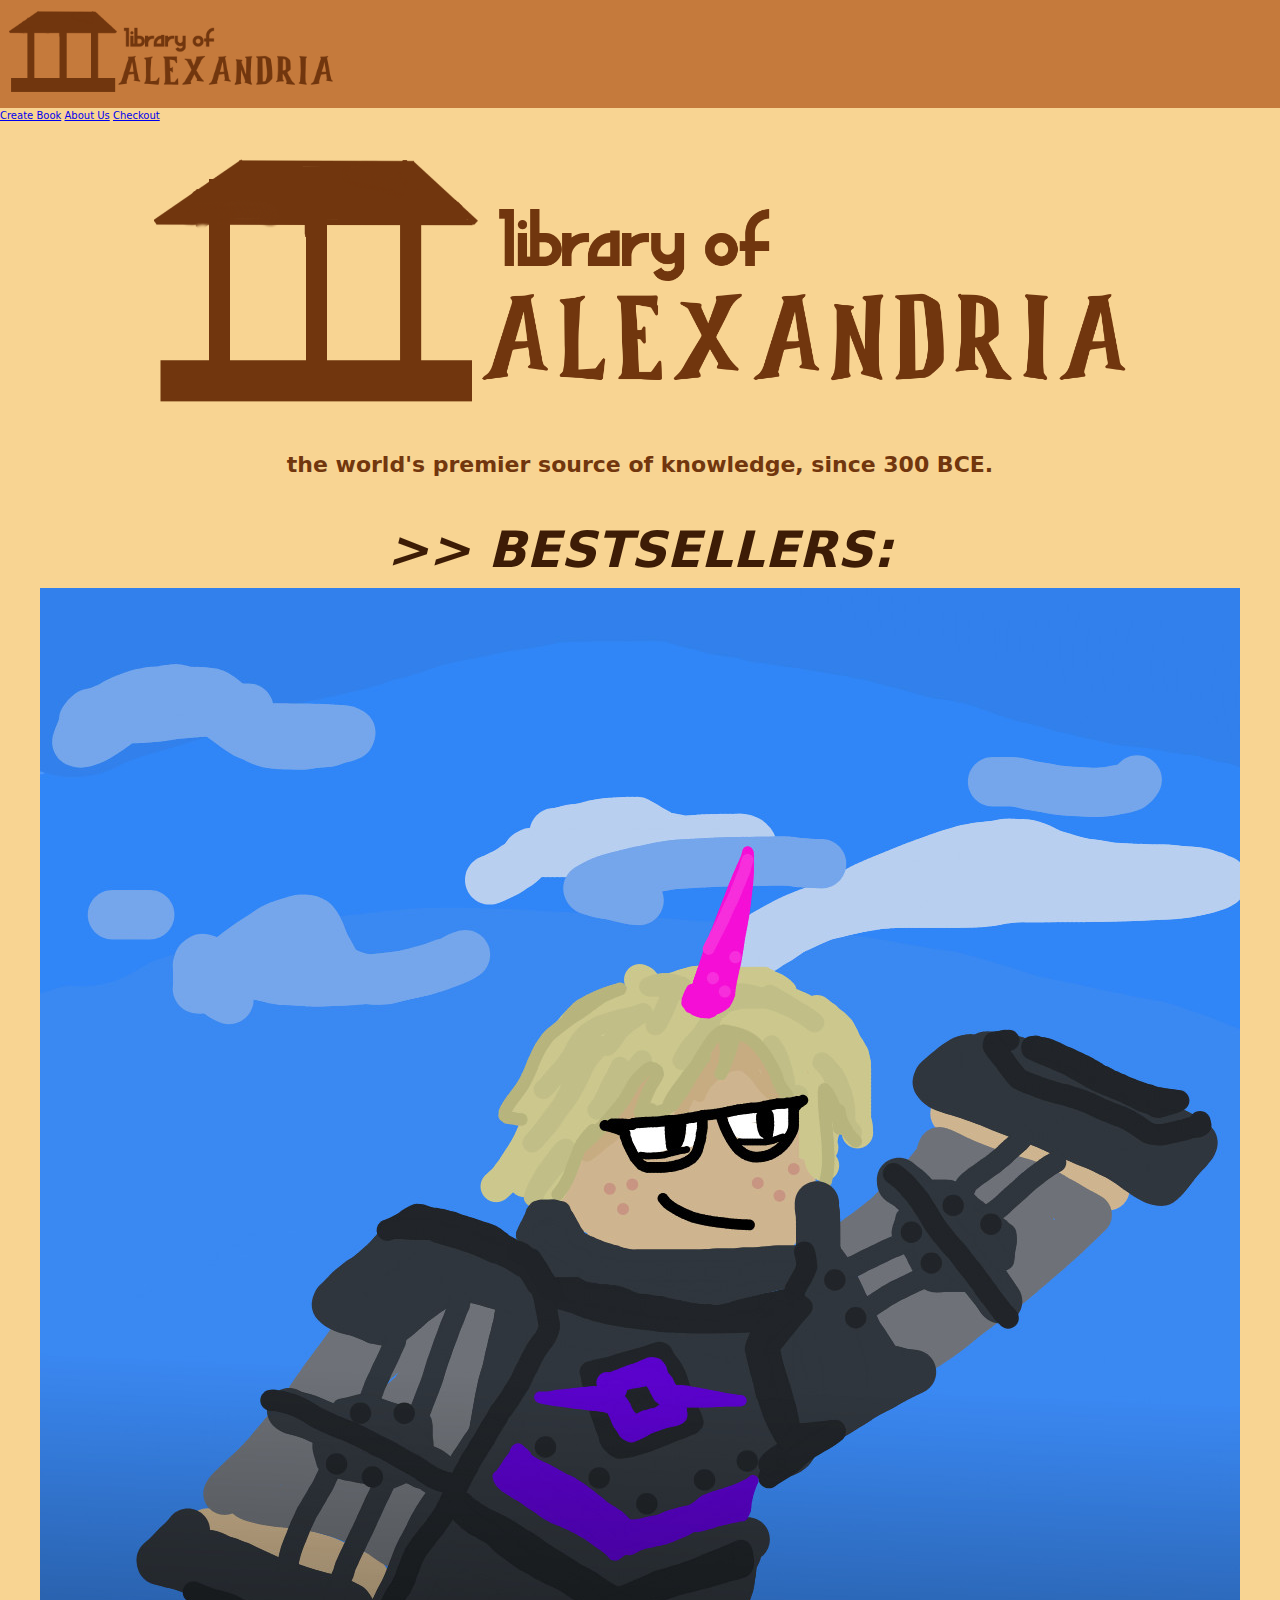
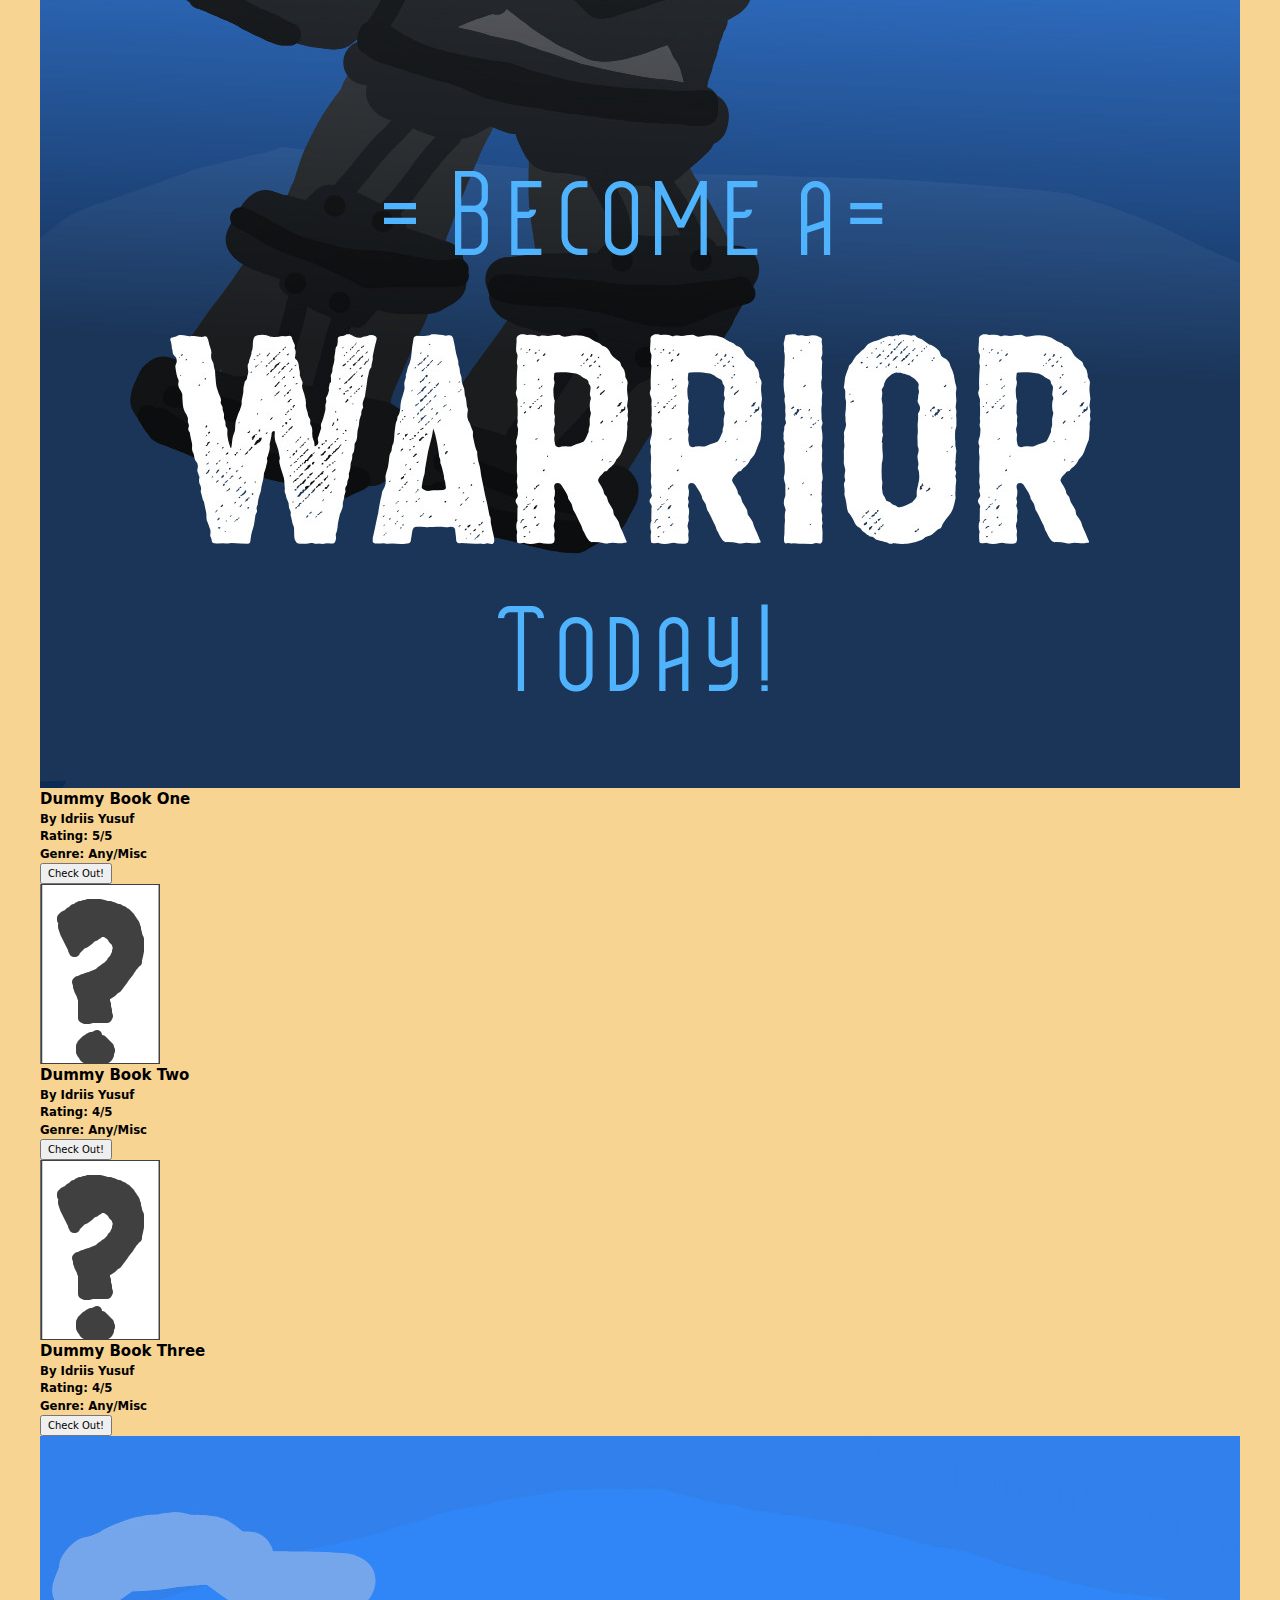
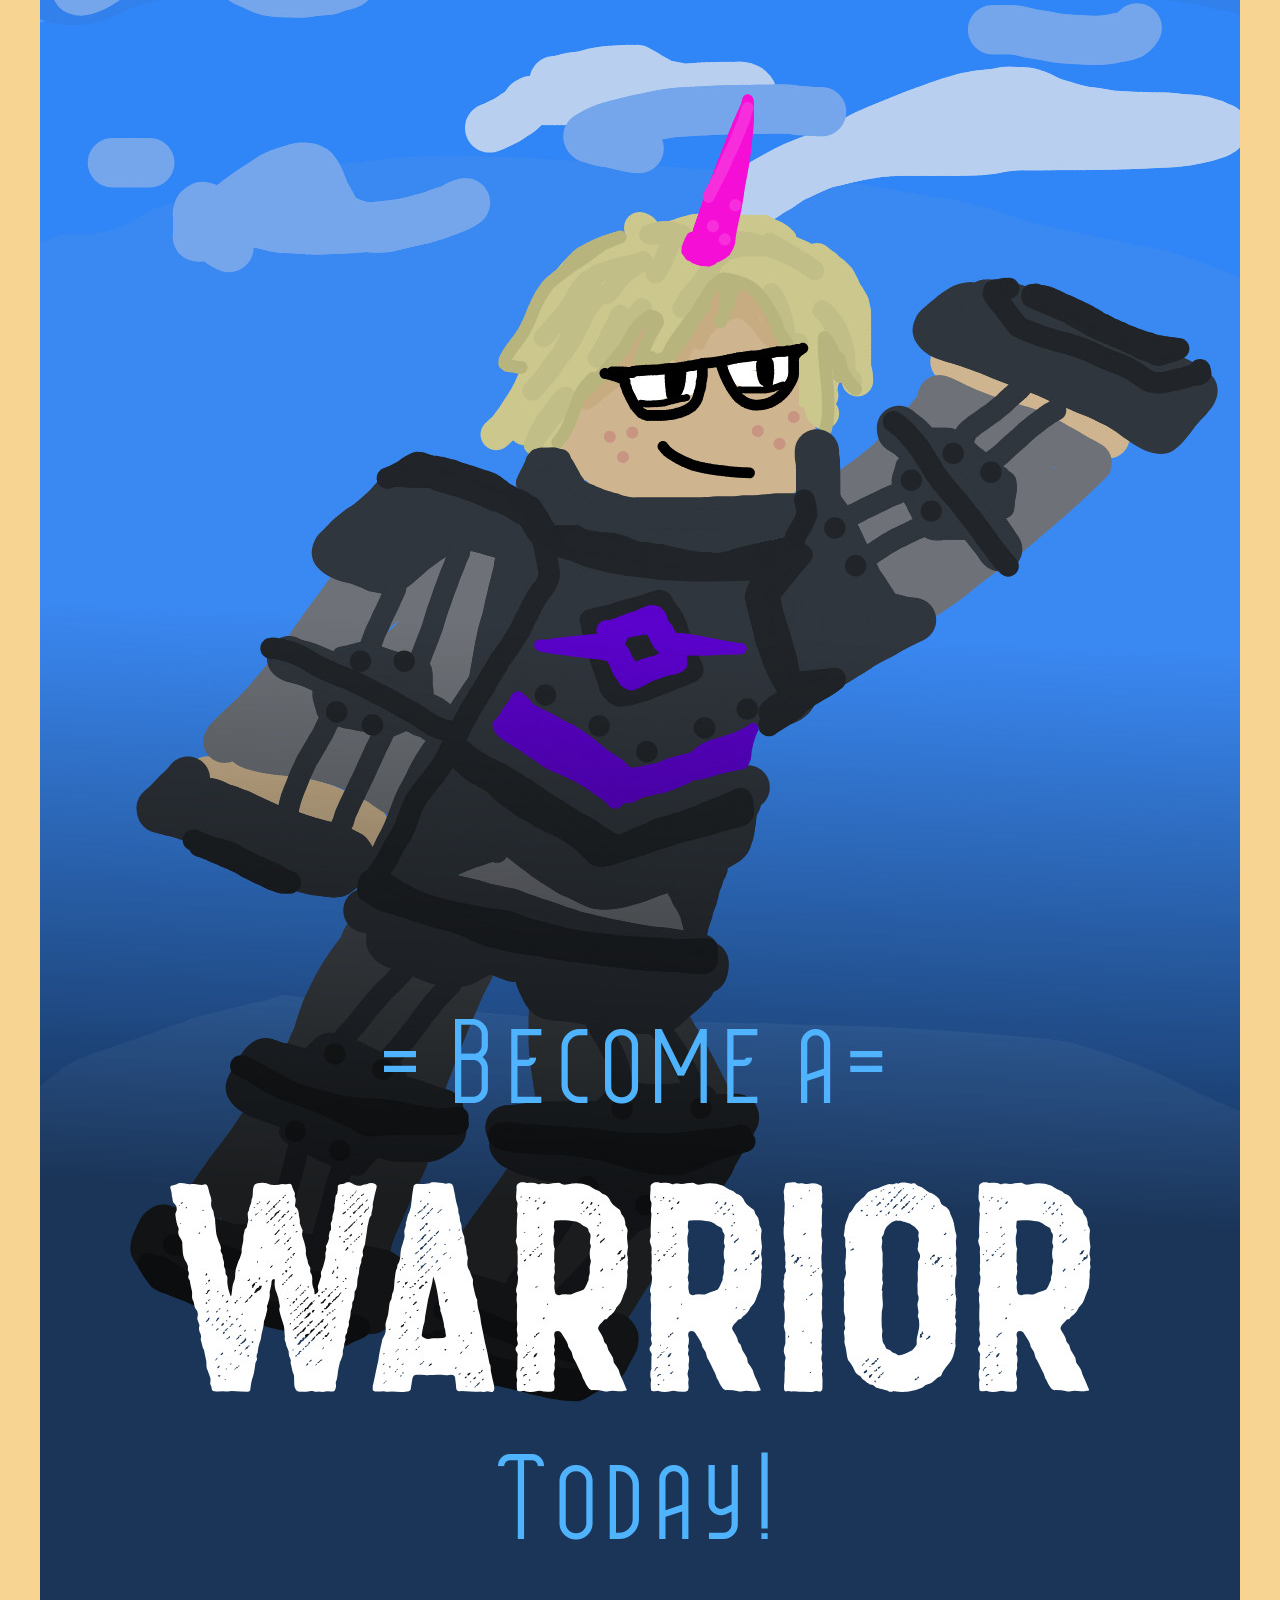
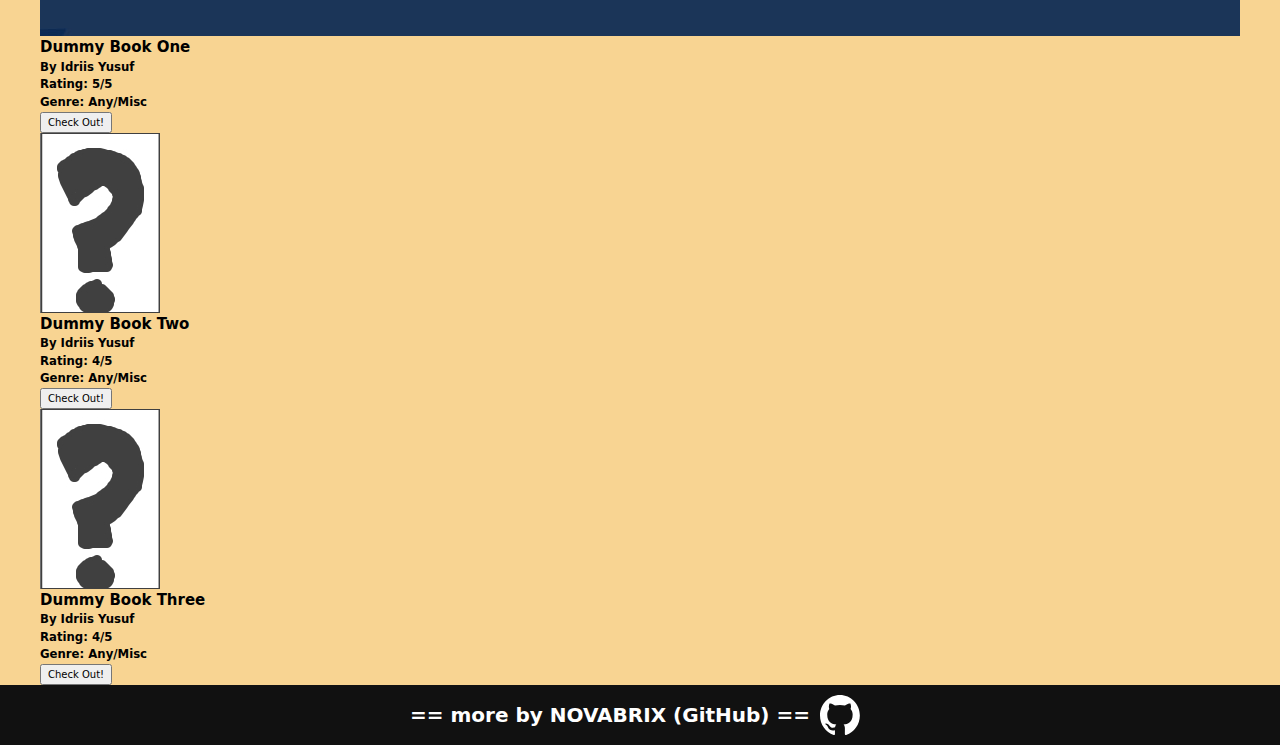
<file: index.html>
<!DOCTYPE html>
<html lang="en">
  <head>
    <meta charset="UTF-8" />
    <meta name="viewport" content="width=device-width, initial-scale=1.0" />
    <title>Homepage - Library of Alexandria</title>
    <link rel="stylesheet" href="style.css" />
    <script src="script.js" defer></script>
    <link rel="icon" type="image/x-icon" href="/img/favicon.ico" />
  </head>
  <body>
    <nav>
      <a href="index.html" class="logoNav">
        <img
          src="img/alexLogoComb.png"
          alt="Library of Alexandria full logo"
          class="logoComb"
        />
      </a>
      <div class="navLinks">
        <a href="tempPage.html" class="navLink">Create Book</a>
        <a href="https://github.com/novabrix?tab=repositories" class="navLink"
          >About Us</a
        >
        <a href="tempPage.html" class="navLink">Checkout</a>
      </div>
    </nav>
    <main>
      <div class="hero">
        <img
          src="img/alexLogoComb.png"
          alt="Library of Alexandria full logo"
          class="logoCombHero"
        />
        <p class="heroDesc">
          the world's premier source of knowledge, since 300 BCE.
        </p>
      </div>
      <div class="bestsellers">
        <h1 class="bestTitle">>> BESTSELLERS:</h1>
        <div class="bestBooks">
          <div class="bookshelf">
            <div class="book">
              <div class="bookCover">
                <img
                  src="img/bookIMG/warriorPosterCopy.jpg"
                  alt="Dummy Book Image"
                  class="bookIMG"
                />
              </div>
              <div class="bookDescr">
                <h2 class="bookTitle">Dummy Book One</h2>
                <h3 class="bookAuthor">By Idriis Yusuf</h3>
                <h3 class="bookRating">Rating: 5/5</h3>
                <h3 class="bookGenre">Genre: Any/Misc</h3>
                <button class="bookCheckout">Check Out!</button>
              </div>
            </div>
            <div class="book">
              <div class="bookCover">
                <img
                  src="img/unknownBookIMG.jpg"
                  alt="Dummy Book Image"
                  class="bookIMG"
                />
              </div>
              <div class="bookDescr">
                <h2 class="bookTitle">Dummy Book Two</h2>
                <h3 class="bookAuthor">By Idriis Yusuf</h3>
                <h3 class="bookRating">Rating: 4/5</h3>
                <h3 class="bookGenre">Genre: Any/Misc</h3>
                <button class="bookCheckout">Check Out!</button>
              </div>
            </div>
            <div class="book">
              <div class="bookCover">
                <img
                  src="img/unknownBookIMG.jpg"
                  alt="Dummy Book Image"
                  class="bookIMG"
                />
              </div>
              <div class="bookDescr">
                <h2 class="bookTitle">Dummy Book Three</h2>
                <h3 class="bookAuthor">By Idriis Yusuf</h3>
                <h3 class="bookRating">Rating: 4/5</h3>
                <h3 class="bookGenre">Genre: Any/Misc</h3>
                <button class="bookCheckout">Check Out!</button>
              </div>
            </div>
          </div>

          <div class="bookshelf">
            <div class="book">
              <div class="bookCover">
                <img
                  src="img/bookIMG/warriorPosterCopy.jpg"
                  alt="Dummy Book Image"
                  class="bookIMG"
                />
              </div>
              <div class="bookDescr">
                <h2 class="bookTitle">Dummy Book One</h2>
                <h3 class="bookAuthor">By Idriis Yusuf</h3>
                <h3 class="bookRating">Rating: 5/5</h3>
                <h3 class="bookGenre">Genre: Any/Misc</h3>
                <button class="bookCheckout">Check Out!</button>
              </div>
            </div>
            <div class="book">
              <div class="bookCover">
                <img
                  src="img/unknownBookIMG.jpg"
                  alt="Dummy Book Image"
                  class="bookIMG"
                />
              </div>
              <div class="bookDescr">
                <h2 class="bookTitle">Dummy Book Two</h2>
                <h3 class="bookAuthor">By Idriis Yusuf</h3>
                <h3 class="bookRating">Rating: 4/5</h3>
                <h3 class="bookGenre">Genre: Any/Misc</h3>
                <button class="bookCheckout">Check Out!</button>
              </div>
            </div>
            <div class="book">
              <div class="bookCover">
                <img
                  src="img/unknownBookIMG.jpg"
                  alt="Dummy Book Image"
                  class="bookIMG"
                />
              </div>
              <div class="bookDescr">
                <h2 class="bookTitle">Dummy Book Three</h2>
                <h3 class="bookAuthor">By Idriis Yusuf</h3>
                <h3 class="bookRating">Rating: 4/5</h3>
                <h3 class="bookGenre">Genre: Any/Misc</h3>
                <button class="bookCheckout">Check Out!</button>
              </div>
            </div>
          </div>
        </div>
      </div>
      
      <div class="overlay"></div>
      <div class="modal"></div>
    </main>
    <footer>
      <p class="closer">== more by NOVABRIX (GitHub) ==</p>
      <a href="https://github.com/novabrix" class="githubLink">
        <img
          src="img/github.svg"
          alt="GitHub link for NOVABRIX"
          class="githubIMG"
        />
      </a>
    </footer>
  </body>
</html>
</file>
<file: style.css>
*,
*::before,
*::after {
  box-sizing: border-box;
}
* {
  margin: 0;
  font-family: system-ui, -apple-system, BlinkMacSystemFont, "Segoe UI", Roboto,
    Oxygen, Ubuntu, Cantarell, "Open Sans", "Helvetica Neue", sans-serif;
}
@media (prefers-reduced-motion: no-preference) {
  html {
    interpolate-size: allow-keywords;
    font-size: 62.5%;
  }
}
body {
  line-height: 1.5;
  -webkit-font-smoothing: antialiased;
}
img,
picture,
video,
canvas,
svg {
  display: block;
  max-width: 100%;
}
input,
button,
textarea,
select {
  font: inherit;
}
p,
h1,
h2,
h3,
h4,
h5,
h6 {
  overflow-wrap: break-word;
}
p {
  text-wrap: pretty;
}
h1,
h2,
h3,
h4,
h5,
h6 {
  text-wrap: balance;
}
/* ==== CSS RESET END ==== */

* {
    --alexBrown: rgb(113, 54, 14);
    --deepAlexBrown: rgb(61, 28, 6);
}

main {
    background-color: rgb(248, 212, 146);
}

nav {
    height: 12vh;
    background-color: rgb(197, 122, 60);
}

.logoComb {
    height: 12vh;
    padding: 1vh;
}

.hero {
    height: 45vh;
    display: flex;
    flex-direction: column;
    align-items: center;
}

.logoCombHero {
    height: 40vh;
    padding: 5vh;
}

.heroDesc {
    color: var(--alexBrown);
    font-size: 2.2rem;
    font-weight: 800;
    margin-top: -2rem;
}

.bestsellers {
    display: flex;
    flex-direction: column;
    align-items: center;
}

.bestTitle {
    color: var(--deepAlexBrown);
    font-size: 5rem;
    font-weight: 800;
    font-style: italic;
    /* text-decoration: underline; */
}

/* ==== FOOTER STYLES: DO NOT TOUCH!! ==== */
footer {
  display: flex;
  background-color: rgb(17, 17, 17);
  color: white;
  justify-content: center;
  align-items: center;
}
.githubIMG {
  height: 4rem;
  width: 4rem;
  margin: 1rem;
}
.closer {
  font-weight: 800;
  font-size: 2rem;
}
</file>
